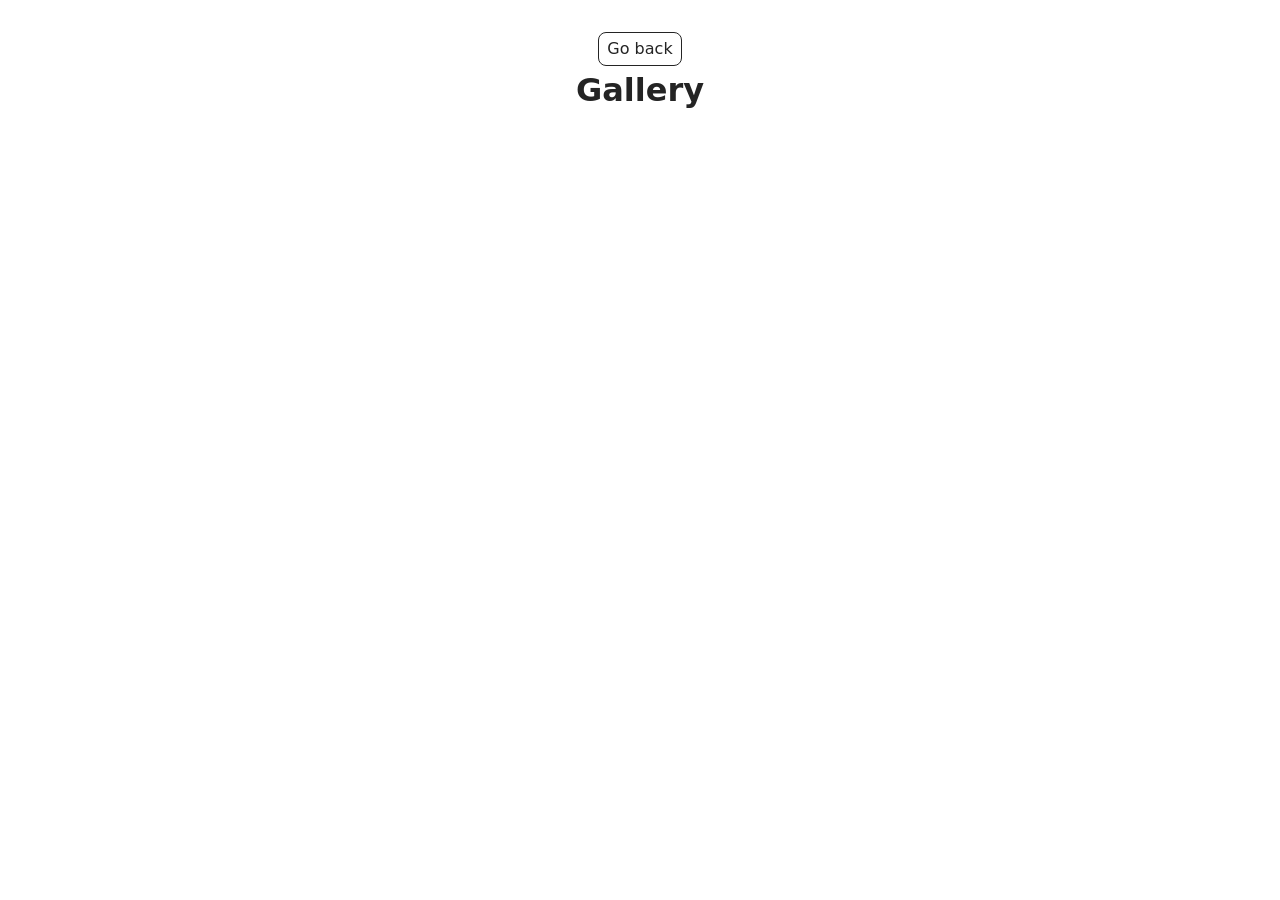
<file: src/1-gallery.html>
<!DOCTYPE html>
<html lang="en">
  <head>
    <meta charset="UTF-8" />
    <meta http-equiv="X-UA-Compatible" content="IE=edge" />
    <meta name="viewport" content="width=device-width, initial-scale=1.0" />
    <title>Page 2</title>
    <link rel="stylesheet" href="./css/styles.css" />
  </head>
  <body>
    
    <main>
      <div class="container">
        <a class="back-link" href="./index.html">Go back</a>
        <h1 class="main-title">
          Gallery
        </h1>
      </div>

      <ul class="gallery"></ul>
    </main>

    <script type="module" src="./js/1-gallery.js"></script>
  </body>
</html>
</file>
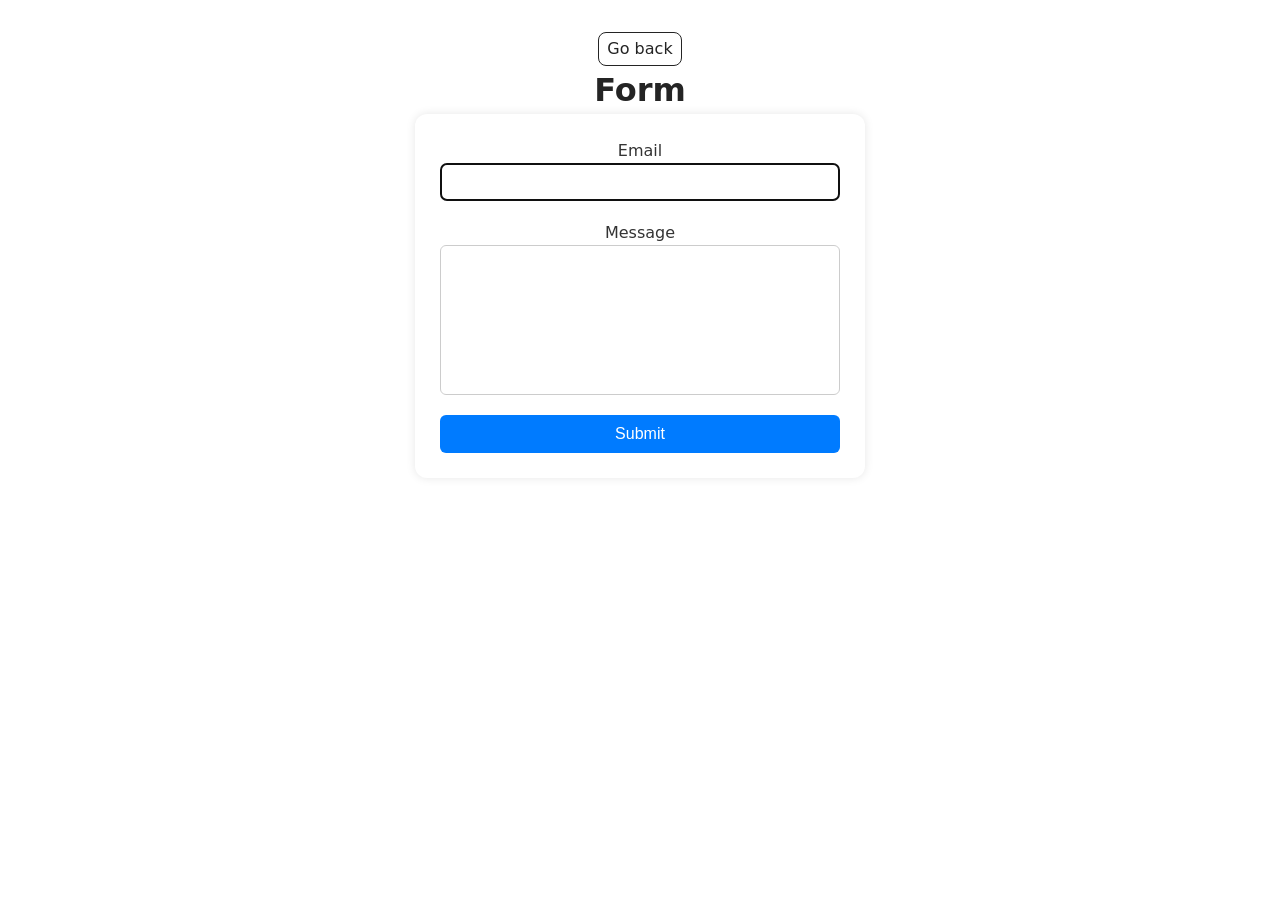
<file: src/2-form.html>
<!DOCTYPE html>
<html lang="en">
  <head>
    <meta charset="UTF-8" />
    <meta http-equiv="X-UA-Compatible" content="IE=edge" />
    <meta name="viewport" content="width=device-width, initial-scale=1.0" />
    <title>Page 3</title>
    <link rel="stylesheet" href="./css/styles.css" />
  </head>
  <body>
    <main>
      <div class="container">
        <a class="back-link" href="./index.html">Go back</a>
        <h1 class="main-title">
          Form
        </h1>
      </div>

      <form class="feedback-form" autocomplete="off">
        <label>
          Email
          <input type="email" name="email" autofocus />
        </label>
        <label>
          Message
          <textarea name="message" rows="8"></textarea>
        </label>
        <button type="submit">Submit</button>
      </form>

    </main>
    <script type="module" src="./js/2-form.js"></script>
  </body>
</html>
</file>
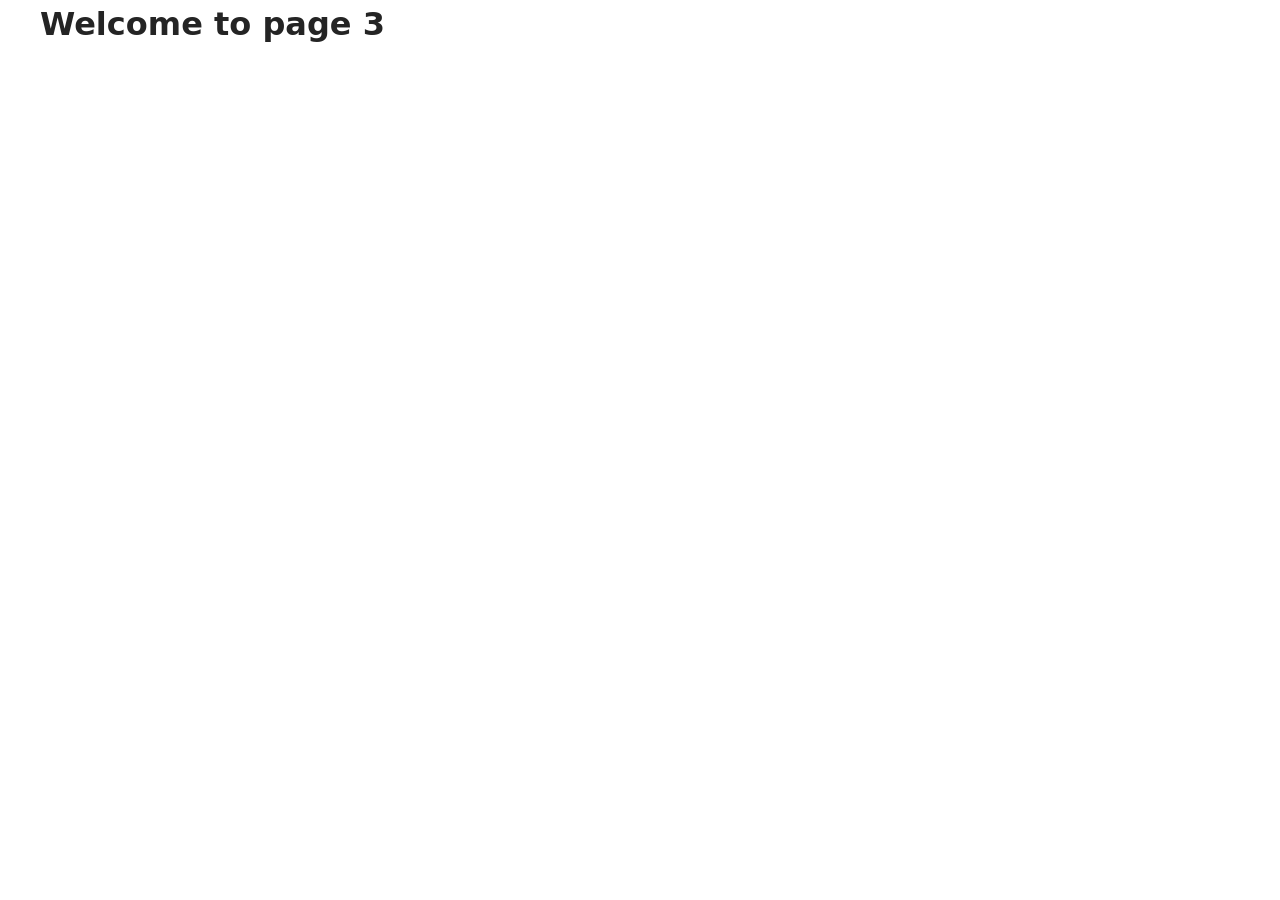
<file: src/page-3.html>
<!DOCTYPE html>
<html lang="en">
  <head>
    <meta charset="UTF-8" />
    <meta http-equiv="X-UA-Compatible" content="IE=edge" />
    <meta name="viewport" content="width=device-width, initial-scale=1.0" />
    <title>Page 3</title>
    <link rel="stylesheet" href="./css/styles.css" />
  </head>
  <body>
    <load
      src="./partials/header.html"
      icon-path="./img/sprite.svg#logo"
      highlight-curr="active"
    />

    <main>
      <div class="container">
        <h1 class="main-title">
          <span class="main-title-gradient">Welcome</span> to page 3
        </h1>
        <load src="./partials/back-link.html" />
      </div>
    </main>

    <load src="./partials/footer.html" />
  </body>
</html>
</file>
<file: src/css/styles.css>
/**
  |============================
  | include css partials with
  | default @import url()
  |============================
*/
/* Common styles */
@import url('./reset.css');
@import url('./base.css');
@import url('./container.css');
@import url('./animations.css');

/* Sections style */
@import url('./header.css');
@import url('./badges.css');
@import url('./back-link.css');





/* Style */
.gallery {
  display: flex;
  flex-wrap: wrap;
  gap: 20px 24px;
  padding: 0;
  margin: 0 auto;
  justify-content: center;
  max-width: 1000px;
}

.gallery-item {
  flex: calc((100% - 48px) / 3);
  box-sizing: border-box;
  overflow: hidden;
  border-radius: 8px;
}

.gallery-image {
  width: 100%;
  height: 100%;
  display: block;
  cursor: pointer;
  transition: transform 0.3s ease;
}

/* Form css */

.feedback-form {
  display: flex;
  flex-direction: column;
  gap: 20px;
  width: 400px;
  margin: 0 auto;
  background-color: #fff;
  padding: 25px;
  border-radius: 12px;
  box-shadow: 0 0 10px rgba(0, 0, 0, 0.1);
}

label {
  display: flex;
  flex-direction: column;
  font-size: 16px;
  color: #333;
}

input,
textarea {
  padding: 10px;
  font-size: 14px;
  border: 1px solid #ccc;
  border-radius: 6px;
  resize: none;
}

button {
  background-color: #007bff;
  color: white;
  border: none;
  padding: 10px;
  border-radius: 6px;
  cursor: pointer;
  font-size: 16px;
}

button:hover {
  background-color: #0056b3;
}
</file>
